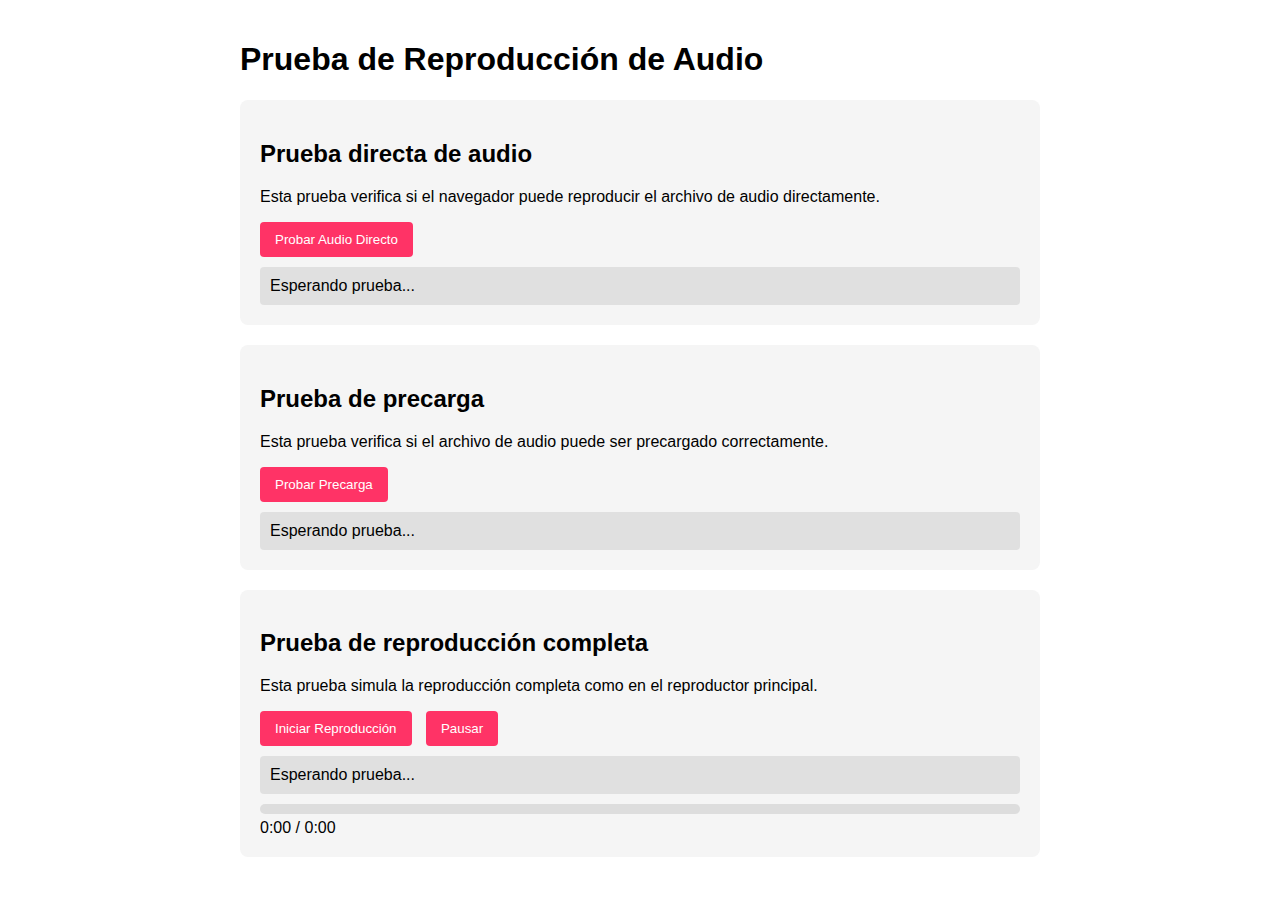
<file: audio-test.html>
<!DOCTYPE html>
<html lang="es">
<head>
    <meta charset="UTF-8">
    <meta name="viewport" content="width=device-width, initial-scale=1.0">
    <title>Prueba de Audio</title>
    <style>
        body {
            font-family: Arial, sans-serif;
            max-width: 800px;
            margin: 0 auto;
            padding: 20px;
        }
        .test-container {
            background-color: #f5f5f5;
            padding: 20px;
            border-radius: 8px;
            margin-bottom: 20px;
        }
        button {
            padding: 10px 15px;
            background-color: #ff3366;
            color: white;
            border: none;
            border-radius: 4px;
            cursor: pointer;
            margin-right: 10px;
        }
        .status {
            margin-top: 10px;
            padding: 10px;
            background-color: #e0e0e0;
            border-radius: 4px;
        }
        .error {
            background-color: #ffdddd;
            color: #ff0000;
        }
        .success {
            background-color: #ddffdd;
            color: #008800;
        }
    </style>
</head>
<body>
    <h1>Prueba de Reproducción de Audio</h1>
    
    <div class="test-container">
        <h2>Prueba directa de audio</h2>
        <p>Esta prueba verifica si el navegador puede reproducir el archivo de audio directamente.</p>
        <button id="test-direct">Probar Audio Directo</button>
        <div id="direct-status" class="status">Esperando prueba...</div>
        <audio id="direct-audio" controls style="display: none;"></audio>
    </div>
    
    <div class="test-container">
        <h2>Prueba de precarga</h2>
        <p>Esta prueba verifica si el archivo de audio puede ser precargado correctamente.</p>
        <button id="test-preload">Probar Precarga</button>
        <div id="preload-status" class="status">Esperando prueba...</div>
    </div>
    
    <div class="test-container">
        <h2>Prueba de reproducción completa</h2>
        <p>Esta prueba simula la reproducción completa como en el reproductor principal.</p>
        <button id="test-full">Iniciar Reproducción</button>
        <button id="test-pause" disabled>Pausar</button>
        <div id="full-status" class="status">Esperando prueba...</div>
        <div id="progress-container" style="height: 10px; background-color: #ddd; margin-top: 10px; border-radius: 5px;">
            <div id="progress-bar" style="height: 100%; width: 0%; background-color: #ff3366; border-radius: 5px;"></div>
        </div>
        <div id="time-display" style="margin-top: 5px;">0:00 / 0:00</div>
    </div>
    
    <script>
        // Rutas de audio para pruebas
        const audioPath = '/audio/paquito_dimision.mp3';
        const fallbackPath = '/audio/amontestado.mp3';
        
        // Elementos DOM
        const directTestBtn = document.getElementById('test-direct');
        const directStatus = document.getElementById('direct-status');
        const directAudio = document.getElementById('direct-audio');
        
        const preloadTestBtn = document.getElementById('test-preload');
        const preloadStatus = document.getElementById('preload-status');
        
        const fullTestBtn = document.getElementById('test-full');
        const pauseTestBtn = document.getElementById('test-pause');
        const fullStatus = document.getElementById('full-status');
        const progressBar = document.getElementById('progress-bar');
        const timeDisplay = document.getElementById('time-display');
        
        // Función para formatear tiempo
        function formatTime(seconds) {
            const mins = Math.floor(seconds / 60);
            const secs = Math.floor(seconds % 60);
            return `${mins}:${secs < 10 ? "0" + secs : secs}`;
        }
        
        // Prueba directa
        directTestBtn.addEventListener('click', function() {
            directStatus.textContent = 'Cargando audio...';
            directStatus.className = 'status';
            
            directAudio.src = audioPath;
            directAudio.style.display = 'block';
            
            directAudio.addEventListener('canplaythrough', function() {
                directStatus.textContent = '✅ Audio cargado correctamente. Puede reproducirlo con los controles.';
                directStatus.className = 'status success';
            });
            
            directAudio.addEventListener('error', function() {
                directStatus.textContent = '❌ Error al cargar el audio. Código: ' + (directAudio.error ? directAudio.error.code : 'desconocido');
                directStatus.className = 'status error';
                
                // Intentar con ruta alternativa
                directStatus.textContent += '. Intentando con ruta alternativa...';
                setTimeout(() => {
                    directAudio.src = fallbackPath;
                }, 1000);
            });
        });
        
        // Prueba de precarga
        preloadTestBtn.addEventListener('click', function() {
            preloadStatus.textContent = 'Precargando audio...';
            preloadStatus.className = 'status';
            
            const tempAudio = new Audio();
            tempAudio.preload = 'auto';
            
            // Establecer un timeout para la precarga
            const preloadTimeout = setTimeout(() => {
                preloadStatus.textContent = '⚠️ Tiempo de precarga agotado. El audio puede no estar disponible.';
                preloadStatus.className = 'status error';
            }, 10000);
            
            tempAudio.addEventListener('canplaythrough', function() {
                clearTimeout(preloadTimeout);
                preloadStatus.textContent = '✅ Audio precargado correctamente.';
                preloadStatus.className = 'status success';
            });
            
            tempAudio.addEventListener('error', function() {
                clearTimeout(preloadTimeout);
                preloadStatus.textContent = '❌ Error al precargar el audio. Código: ' + (tempAudio.error ? tempAudio.error.code : 'desconocido');
                preloadStatus.className = 'status error';
                
                // Intentar con ruta alternativa
                preloadStatus.textContent += '. Intentando con ruta alternativa...';
                setTimeout(() => {
                    tempAudio.src = fallbackPath;
                }, 1000);
            });
            
            tempAudio.src = audioPath;
        });
        
        // Prueba completa
        let fullAudio = new Audio();
        let isPlaying = false;
        
        fullTestBtn.addEventListener('click', function() {
            if (!isPlaying) {
                fullStatus.textContent = 'Iniciando reproducción...';
                fullStatus.className = 'status';
                
                fullAudio = new Audio(audioPath);
                
                fullAudio.addEventListener('canplaythrough', function() {
                    fullStatus.textContent = '✅ Reproduciendo audio.';
                    fullStatus.className = 'status success';
                    
                    // Actualizar duración total
                    timeDisplay.textContent = `0:00 / ${formatTime(fullAudio.duration)}`;
                    
                    // Iniciar reproducción
                    fullAudio.play().catch(error => {
                        fullStatus.textContent = '❌ Error al reproducir: ' + error.message;
                        fullStatus.className = 'status error';
                    });
                    
                    isPlaying = true;
                    fullTestBtn.textContent = 'Reiniciar';
                    pauseTestBtn.disabled = false;
                });
                
                fullAudio.addEventListener('timeupdate', function() {
                    // Actualizar barra de progreso
                    const percent = (fullAudio.currentTime / fullAudio.duration) * 100;
                    progressBar.style.width = `${percent}%`;
                    
                    // Actualizar tiempo
                    timeDisplay.textContent = `${formatTime(fullAudio.currentTime)} / ${formatTime(fullAudio.duration)}`;
                });
                
                fullAudio.addEventListener('ended', function() {
                    fullStatus.textContent = '✅ Reproducción completada.';
                    isPlaying = false;
                    fullTestBtn.textContent = 'Iniciar Reproducción';
                    pauseTestBtn.disabled = true;
                });
                
                fullAudio.addEventListener('error', function() {
                    fullStatus.textContent = '❌ Error al cargar el audio. Código: ' + (fullAudio.error ? fullAudio.error.code : 'desconocido');
                    fullStatus.className = 'status error';
                    
                    // Intentar con ruta alternativa
                    fullStatus.textContent += '. Intentando con ruta alternativa...';
                    setTimeout(() => {
                        fullAudio = new Audio(fallbackPath);
                        fullAudio.play().catch(error => {
                            fullStatus.textContent = '❌ Error al reproducir alternativa: ' + error.message;
                        });
                    }, 1000);
                });
            } else {
                // Reiniciar reproducción
                fullAudio.pause();
                fullAudio.currentTime = 0;
                fullAudio.play().catch(error => {
                    fullStatus.textContent = '❌ Error al reiniciar: ' + error.message;
                    fullStatus.className = 'status error';
                });
            }
        });
        
        pauseTestBtn.addEventListener('click', function() {
            if (isPlaying) {
                fullAudio.pause();
                pauseTestBtn.textContent = 'Reanudar';
                fullStatus.textContent = '⏸️ Audio pausado.';
            } else {
                fullAudio.play().catch(error => {
                    fullStatus.textContent = '❌ Error al reanudar: ' + error.message;
                    fullStatus.className = 'status error';
                });
                pauseTestBtn.textContent = 'Pausar';
                fullStatus.textContent = '▶️ Audio reanudado.';
            }
            isPlaying = !isPlaying;
        });
    </script>
</body>
</html>
</file>
